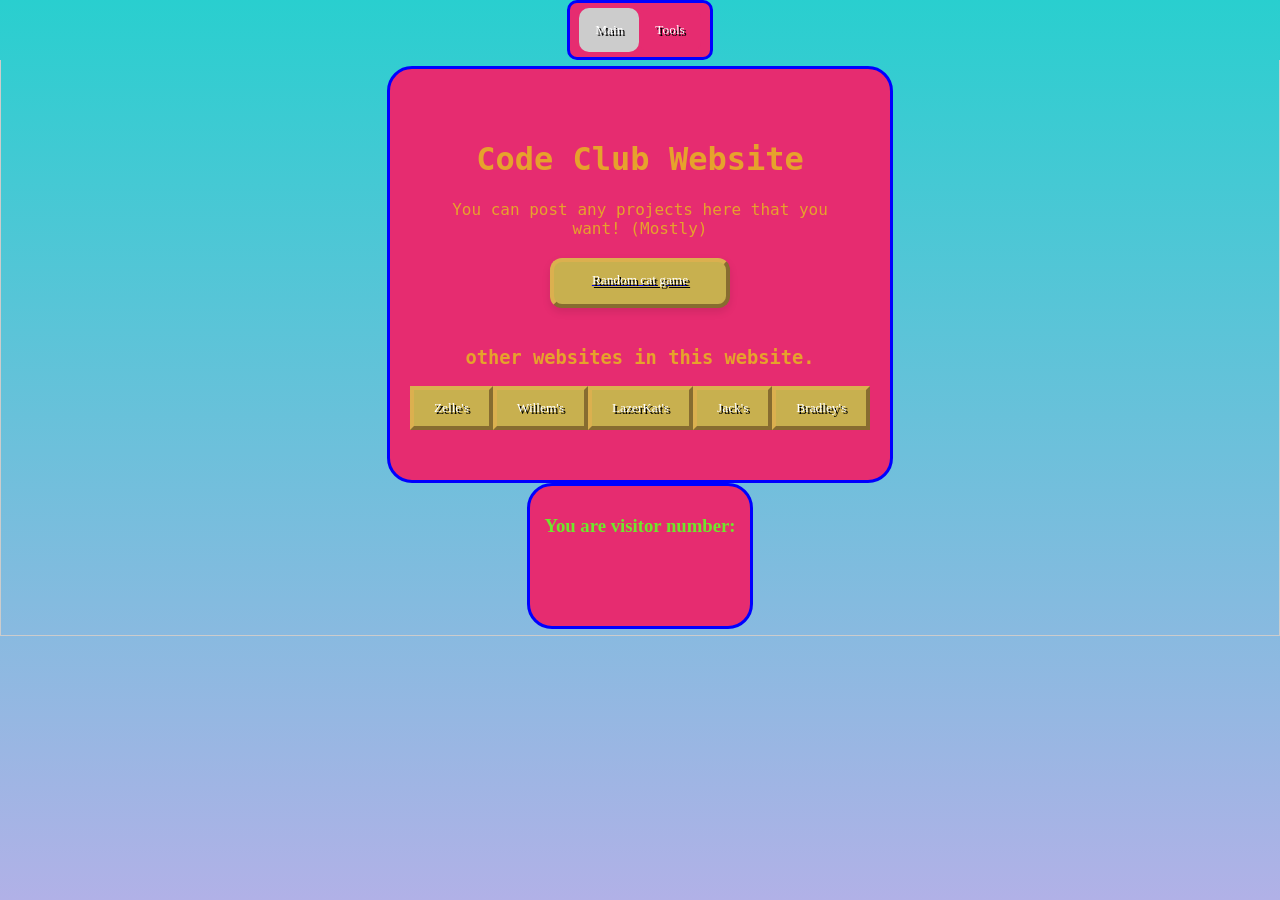
<file: index.html>
<!DOCTYPE html>
<html>
  <script>
function openTab(evt, cityName) {
  var i, tabcontent, tablinks;
  tabcontent = document.getElementsByClassName("tabcontent");
  for (i = 0; i < tabcontent.length; i++) {
    tabcontent[i].style.display = "none";
  }
  tablinks = document.getElementsByClassName("tablinks");
  for (i = 0; i < tablinks.length; i++) {
    tablinks[i].className = tablinks[i].className.replace(" active", "");
  }
  document.getElementById(cityName).style.display = "block";
  evt.currentTarget.className += " active";
}
function onload(){
document.getElementById("defaultOpen").click();
}
  </script>
  <style>
  #text {
    font-family: OCR A Std, monospace;
    text-align: center;
    color: #E6A22C;
  }
 .tablinks{
	border-radius: 10px;
	padding: 5px 5px;
  font-family: "Comic Sans MS", cursive;
  color: #fff;
  background: #887CC8;
  text-shadow: 2px 2px #000;
  border: 4px outset #f0f;
 }
.tab {
  overflow: hidden;
}
.tab button {
  background-color: inherit;
  float: left;
  border: none;
  outline: none;
  cursor: pointer;
  padding: 14px 16px;
  transition: 0.3s;
}
.tab button:hover {
  background-color: #DDFDFF;
}
.tab button.active {
  background-color: #ccc;
}
.tabcontent {
  display: none;
  padding: 6px 12px;
  border: 1px solid #ccc;
  border-top: none;
}
  #tabholder {
  border-radius: 10px;
  width: 130px;
  border: solid blue;
  background-color: #E62C70;
  padding: 5px;
  margin: auto;
  }
  #main {
  border-radius: 25px;
  width: 400px;
  border: solid blue;
  background-color: #E62C70;
  padding: 50px;
  margin: auto;
  }
  #counter{
  border-radius: 25px;
  width: 200px;
  border: solid blue;
  background-color: #E62C70;
  padding: 10px;
  margin: auto;
  height: 120px;
  }
  }
  img {
  display: block;
  margin: auto;
  display: flex;
  }
  body {
  min-height: 100vh;
  background-attachment: fixed;
  background: linear-gradient(180deg, #29cfcf, #b1b1e7);
  margin: 0;
  .center {
  display: flex; 
  margin: auto; 
  justify-content: center;
  }
  .rotate {
      transform: rotate(-30deg);
  }
  .twist {
  padding: 10px 20px;
  transition: 1s;
  font-family: "Comic Sans MS", cursive;
  color: #fff;
  background: #887CC8;
  text-shadow: 2px 2px #000;
  border: 4px outset #f0f;
}
.twist:hover, .easyhome:hover {
  transform: rotate(360deg);
}nset #f0f;

  .twist2 {
  padding: 10px 20px;
  transition: 2s;
  font-family: "Comic Sans MS", cursive;
  color: #fff;
  background: #C8B04F;
  text-shadow: 2px 2px #000;
  border: 4px outset #DBB04F;
}
}
    @keyframes track {
    from {background-color: red;}
    to {background-color: yellow;}
    }
   .side {
   flex: 20%;
    background-color: #f1f1f1;
    padding: 20px;
   }
.main {
  flex: 20%;
  background-color: white;
  padding: 20px;
}#gallery {
    display: grid;
    grid-template-columns: repeat(auto-fill, minmax(250px, 1fr));
    gap: 15px; 
    padding: 20px;
}

#gallery button {
    width: 50%;
    height: 50px;
    object-fit: cover;
    border-radius: 12px;
    box-shadow: 0 4px 8px rgba(0,0,0,0.1);
    transition: transform 0.5s ease;
}

#gallery button:hover {
    transform: rotate(10deg);
    cursor: pointer;
}

  </style>
  <body onload="onload();">
    <title>WHS's Website</title>
	<div class="tab center" id="tabholder">
  	<button class="tablinks" id="defaultOpen" onclick="openTab(event, 'First')">Main</button>
  	<button class="tablinks" onclick="openTab(event, 'Second')">Tools</button>
	</div>
<div id="First" class="tabcontent">
  <div id="main">
    <h1 id="text">Code Club Website</h1>
      <p id="text" class="center">You can post any projects here that you want! (Mostly)</p>
	  <div id="gallery">
      <a href="http://martycat111.github.io"><button class="twist2 center">Random cat game</button></a>
	  </div>
	  <h3 id="text">other websites in this website.</h3>
	  <div class="center">
	  <a href="/zelle/index.html"><button class="twist2">Zelle's</button></a>
	  <a href="/willemsite/index.html"><button class="twist2">Willem's</button></a>
	  <a href="/lazerkat/index.html"><button class="twist2">LazerKat's</button></a>
	  <a href="/Jack L'Estrange/index.html"><button class="twist2">Jack's</button></a>
	  <a href="/Bradley/bradleys_home.html"><button class="twist2">Bradley's</button></a>
	  </div>
    </div>
    <div id="counter" style="display: flex; flex-direction: column; align-items: center; text-align: center;">
    <h3 style="color: #70E62C; font-family: Consolas;">You are visitor number:
    </h3><div>
    <script type="text/javascript" src="https://counter.websiteout.com/js/24/4/0/0"></script>
    </div>
    </div>
</div>

<div id="Second" class="tabcontent">
	<div id="main" class= "center">
  <a href="https://notepad-plus-plus.org"><img src="npp.png"></img></a>
  <p id="text">NotePad ++</p>
  <h5 id ="text">Really good text editor.</h5>
  </div
</div>
    </body>
</html>
</file>
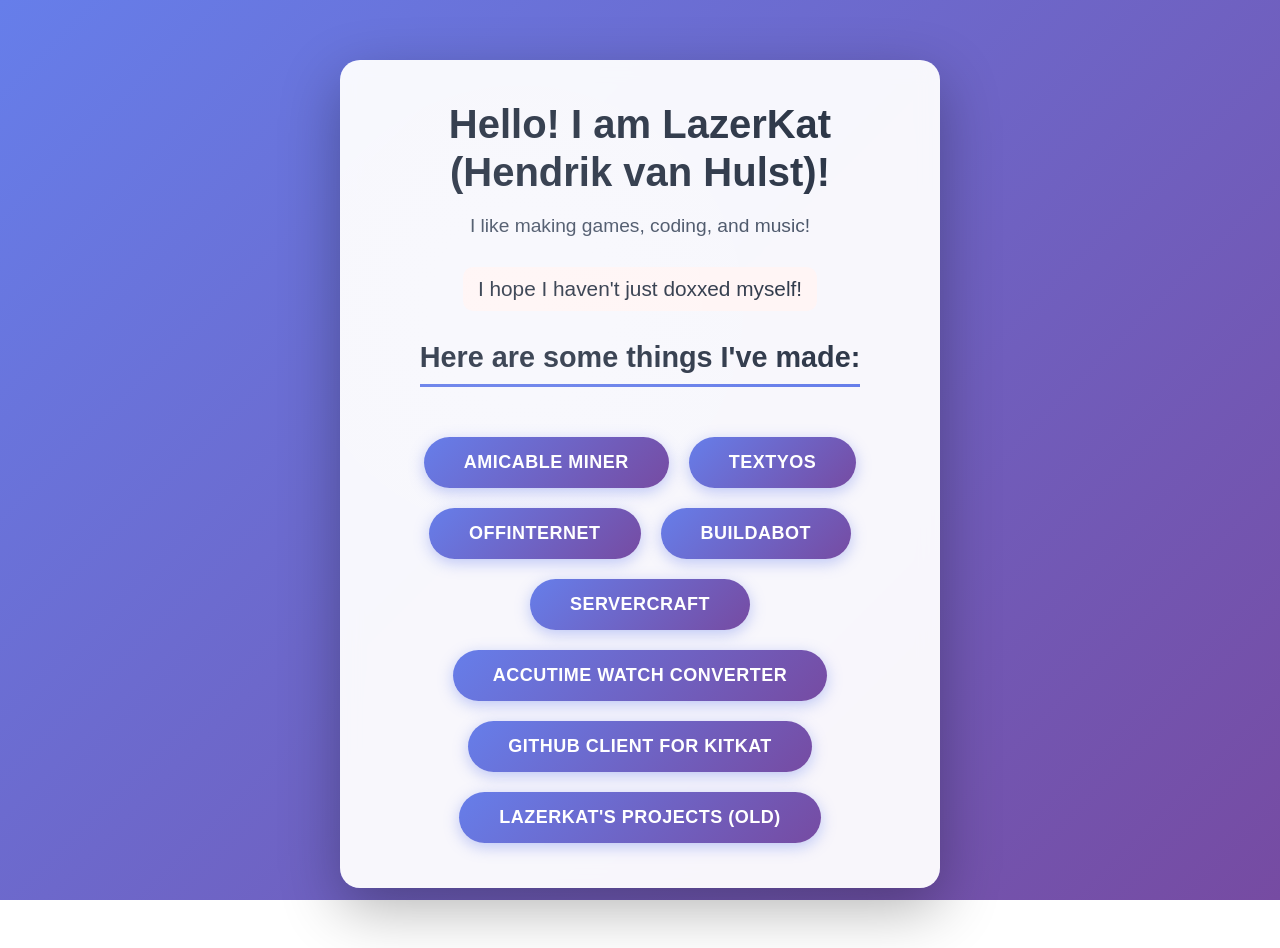
<file: lazerkat/index.html>
<!DOCTYPE html>
<html lang="en">
<head>
    <meta charset="UTF-8">
    <meta name="viewport" content="width=device-width, initial-scale=1.0">
    <title>LazerKat's Projects</title>
    <style>
        * {
            margin: 0;
            padding: 0;
            box-sizing: border-box;
        }

        .background-gradient {
            position: fixed;
            top: 0;
            left: 0;
            width: 100%;
            height: 100%;
            background: linear-gradient(135deg, #667eea 0%, #764ba2 100%);
            z-index: -1;
        }

        body {
            font-family: -apple-system, BlinkMacSystemFont, 'Segoe UI', Roboto, Oxygen, Ubuntu, Cantarell, sans-serif;
            min-height: 100vh;
            display: flex;
            justify-content: center;
            align-items: center;
            padding: 20px;
            position: relative;
        }

        .card {
            background: rgba(255, 255, 255, 0.95);
            backdrop-filter: blur(10px);
            border-radius: 20px;
            padding: 40px;
            box-shadow: 0 20px 60px rgba(0,0,0,0.3);
            max-width: 600px;
            width: 100%;
            transition: transform 0.3s ease;
            text-align: center;
            margin: 40px auto;
        }

        .card:hover {
            transform: translateY(-5px);
        }

        h1 {
            font-size: 2.5em;
            color: #2d3748;
            margin-bottom: 15px;
            font-weight: 700;
            line-height: 1.2;
        }

        p {
            font-size: 1.2em;
            color: #4a5568;
            margin-bottom: 25px;
            line-height: 1.6;
        }

        h3 {
            font-size: 1.3em;
            color: #2d3748;
            margin-bottom: 30px;
            font-weight: 500;
            padding: 10px 15px;
            background: #fff5f5;
            border-radius: 10px;
            display: inline-block;
            margin-left: auto;
            margin-right: auto;
        }

        h2 {
            font-size: 1.8em;
            color: #2d3748;
            margin-bottom: 25px;
            font-weight: 600;
            border-bottom: 3px solid #667eea;
            padding-bottom: 10px;
            display: inline-block;
            margin-left: auto;
            margin-right: auto;
        }

        button {
            color: #ffffff;
            background: linear-gradient(135deg, #667eea 0%, #764ba2 100%);
            font-size: 18px;
            font-weight: 600;
            border: none;
            padding: 15px 40px;
            cursor: pointer;
            border-radius: 50px;
            letter-spacing: 0.5px;
            text-transform: uppercase;
            box-shadow: 0 4px 15px rgba(102, 126, 234, 0.4);
            transition: all 0.3s ease;
            position: relative;
            overflow: hidden;
            display: inline-block;
            margin: 5px;
        }

        button:hover {
            transform: translateY(-2px);
            box-shadow: 0 7px 20px rgba(102, 126, 234, 0.6);
        }

        button:active {
            transform: translateY(0);
        }

        button::after {
            content: '';
            position: absolute;
            top: 50%;
            left: 50%;
            width: 5px;
            height: 5px;
            background: rgba(255, 255, 255, 0.5);
            opacity: 0;
            border-radius: 100%;
            transform: scale(1, 1) translate(-50%);
            transform-origin: 50% 50%;
        }

        @keyframes ripple {
            0% {
                transform: scale(0, 0);
                opacity: 1;
            }
            20% {
                transform: scale(25, 25);
                opacity: 1;
            }
            100% {
                opacity: 0;
                transform: scale(40, 40);
            }
        }

        button:focus:not(:active)::after {
            animation: ripple 1s ease-out;
        }

        .card::before {
            content: '';
            position: absolute;
            top: 0;
            left: 0;
            right: 0;
            bottom: 0;
            background: radial-gradient(circle at 30% 30%, rgba(255,255,255,0.1) 0%, transparent 50%);
            pointer-events: none;
            border-radius: 20px;
        }

        .button-container {
            display: flex;
            flex-wrap: wrap;
            justify-content: center;
            gap: 10px;
            margin-top: 20px;
        }

        @media (max-width: 480px) {
            .card {
                padding: 25px;
            }
            
            h1 {
                font-size: 2em;
            }
            
            button {
                width: 100%;
                padding: 15px 20px;
                margin: 5px 0;
            }
        }
    </style>
</head>
<body>
    <div class="background-gradient"></div>
    
    <div class="card">
        <h1>Hello! I am LazerKat (Hendrik van Hulst)!</h1>
        <p>I like making games, coding, and music!</p>
        <h3>I hope I haven't just doxxed myself!</h3>
        <h2>Here are some things I've made:</h2>
        
        <div class="button-container">
            <button type="button" onclick="window.open('http://lazerkatsweirdstuff.github.io/amicable-miner', '_blank')">
                Amicable Miner
            </button>
            
            <button type="button" onclick="window.open('https://github.com/lazerkatsweirdstuff/TextyOS', '_blank')">
                TextyOS
            </button>
            
            <button type="button" onclick="window.open('https://github.com/lazerkatsweirdstuff/offinternet', '_blank')">
                OffInternet
            </button>
            
            <button type="button" onclick="window.open('https://github.com/lazerkatsweirdstuff/BuildABot', '_blank')">
                BuildABot
            </button>
            
            <button type="button" onclick="window.open('https://github.com/lazerkatsweirdstuff/servercraft', '_blank')">
                ServerCraft
            </button>
            
            <button type="button" onclick="window.open('https://github.com/lazerkatsweirdstuff/accutime-watch-converter', '_blank')">
                Accutime Watch Converter
            </button>
            
            <button type="button" onclick="window.open('https://github.com/lazerkatsweirdstuff/github-client-for-kitkat', '_blank')">
                GitHub Client for kitkat
            </button>
            
            <button type="button" onclick="window.open('https://github.com/lazerkatsweirdstuff/lazerkatsprojects', '_blank')">
                LazerKat's Projects (Old)
            </button>
        </div>
    </div>
</body>
</html>
</file>
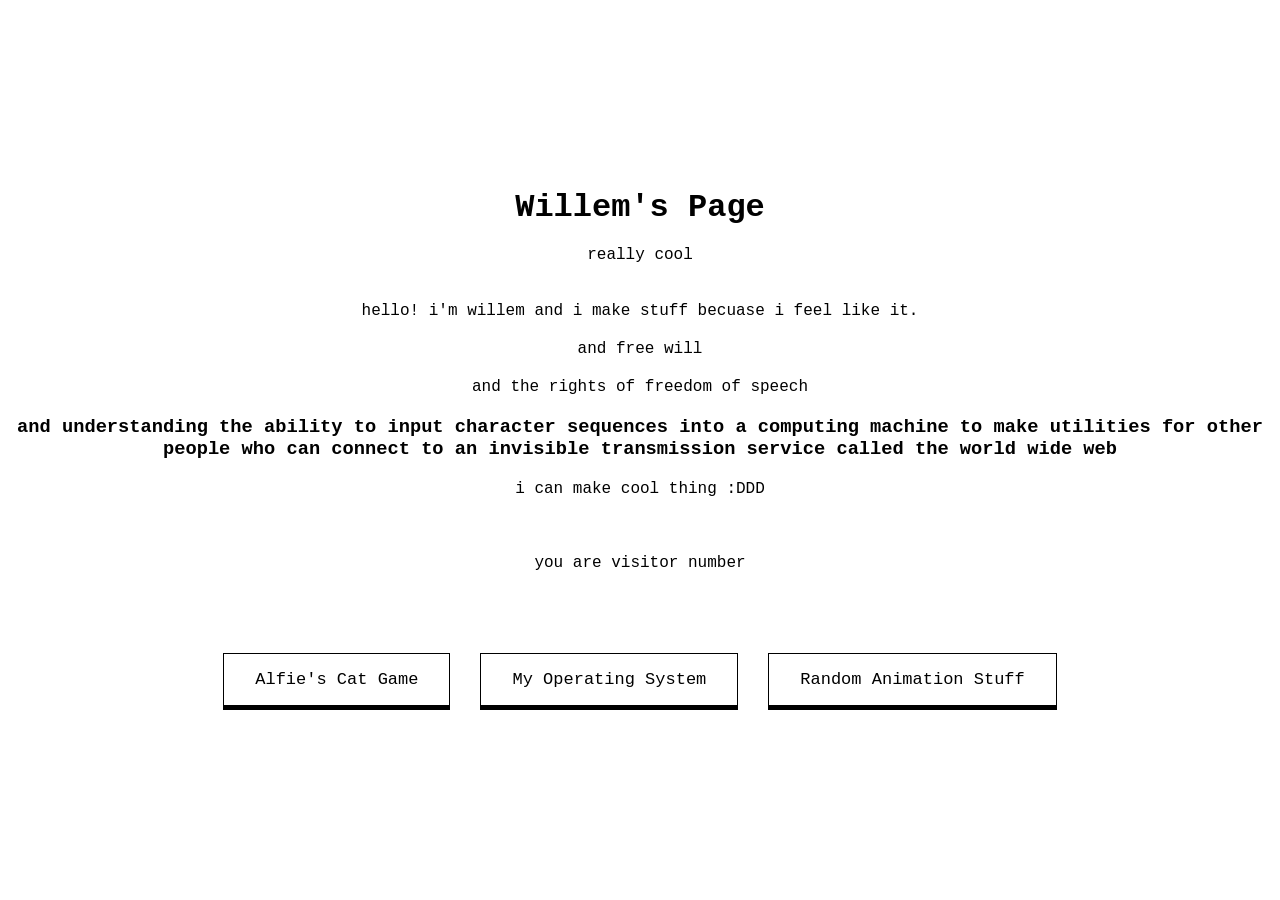
<file: willemsite/index.html>
<!DOCTYPE html>
<html>
<head>
    <style>
        body, html {
            height: 100%;
            margin: 0;
            display: flex;
            flex-direction: column;
            justify-content: center;
            align-items: center;
            background-color: white;
        }

        p, h3, button {
            color: black;
            text-align: center;
            font-family: "Lucida Console", "Courier New", monospace;
            margin: 10px 0;
        }
        
        h1 {
            font-weight: 900;
            color: black;
            text-align: center;
            font-family: "Lucida Console", "Courier New", monospace;
            margin: 10px 0;
        }

        #counter {
            display: flex;
            flex-direction: column;
            align-items: center;
            text-align: center;
            margin: 10px 0;
        }

        .cat {
            box-shadow: 0px 4px 0px 0px #000000;
            background: linear-gradient(to bottom, #ffffff 5%, #ffffff 100%);
            background-color: #ffffff;
            border: 1px solid #000000;
            display: inline-block;
            cursor: pointer;
            color: #000000;
            font-family: "Lucida Console", "Courier New", monospace;
            font-size: 17px;
            padding: 16px 31px;
            text-decoration: none;
            margin: 5px;
        }
        
        .cat:hover {
            background: linear-gradient(to bottom, #ffffff 5%, #ffffff 100%);
            background-color: #ffffff;
        }
        
        .cat:active {
            position: relative;
            top: 1px;
        }

        .button-container {
            display: flex;
            gap: 10px;
            justify-content: center;
            margin: 10px 0;
        }
    </style>
    <title>Willem's Site idk</title>
</head>
<body>
    
    <h1>Willem's Page</h1>
    <p>really cool</p>
    <br>
    <p>hello! i'm willem and i make stuff becuase i feel like it.</p>
    <p>and free will</p>
    <p>and the rights of freedom of speech</p>

    <h3>and understanding the ability to input character sequences into a computing machine to make utilities for other people who can connect to an invisible transmission service called the world wide web</h3>

    <p>i can make cool thing :DDD</p>

    <br></br>
    <p>you are visitor number</p>
    
    <div id="counter">
        <script type="text/javascript" src="https://counter.websiteout.com/js/5/0/0/0"></script>
    </div>
    
    <br></br>
    
    <div class="button-container">
        <a href="http://martycat111.github.io" class="cat">Alfie's Cat Game</a>
        <br></br>
        <a href="https://github.com/3DGameMaker/MiniWINCMD" class="cat">My Operating System</a>
        <br></br>
        <a href="animation.html" class="cat">Random Animation Stuff</a>
    </div>
</body>
</html>
</file>
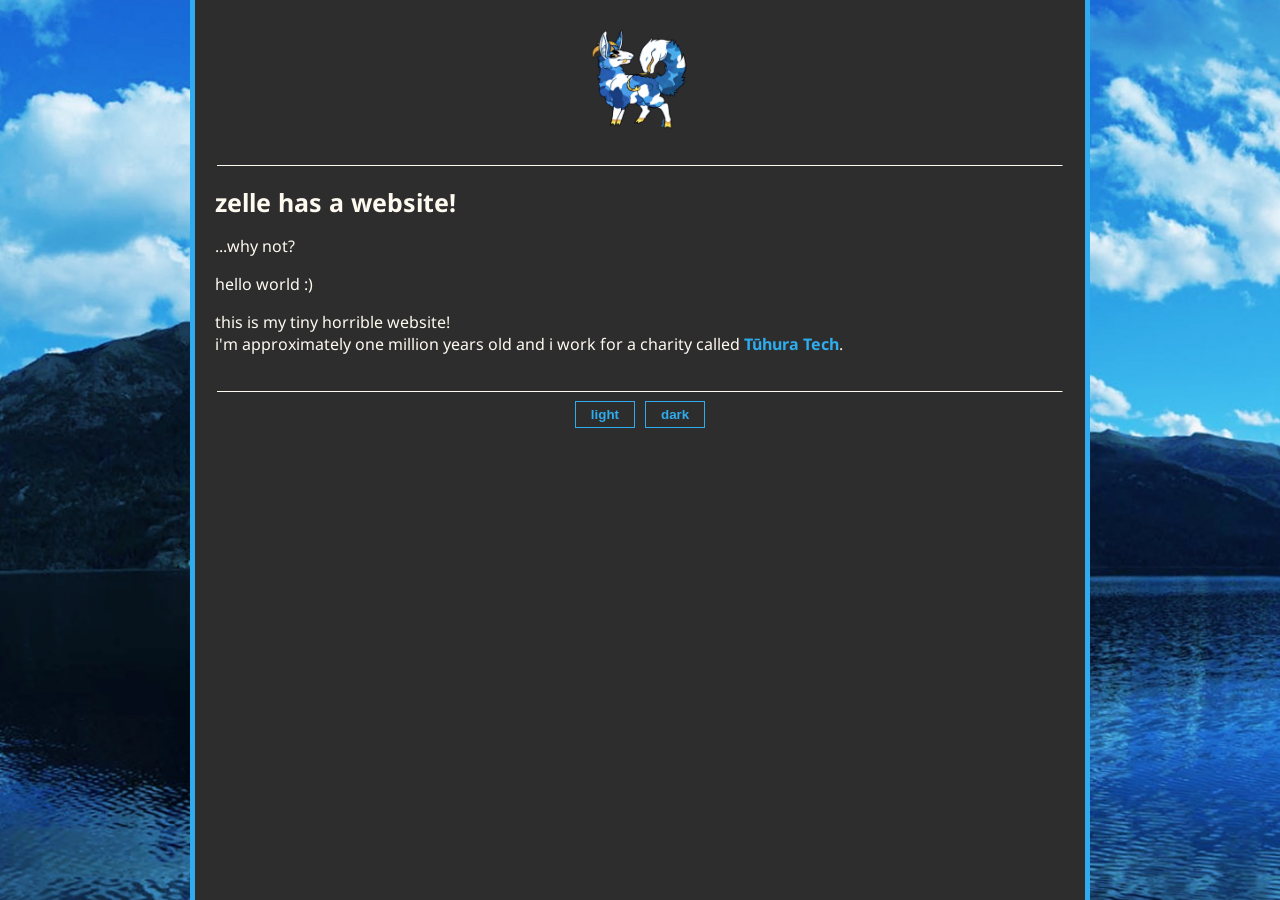
<file: zelle/index.html>
<!DOCTYPE html>
<html lang="en-US">
<head>
    <meta charset="utf-8" />
<meta http-equiv="X-UA-Compatible" content="IE=edge" />
<meta name="viewport" content="width=device-width, initial-scale=1" />
<meta name="generator" content="HTMLy" />
<link rel="icon" type="image/png" href="https://bfdejlvhar.github.io/zelle/favicon.png" />
    <title>zelle's website!</title>
    <meta name="description" content="everyone should have a personal website, even me"/>
    <link rel="stylesheet" type="text/css" href="https://bfdejlvhar.github.io/zelle/dark.css">
    <link id="theme-style" rel="stylesheet" href="https://bfdejlvhar.github.io/zelle/styles.css">
    <script>
    function changeStyle(style) {
    if (style == null)
        style = localStorage.getItem("style");
        if (style == null)
            style = "dark";
    document.querySelector("link[type='text/css']").setAttribute("href", "https://bfdejlvhar.github.io/zelle/" + style + ".css");
    localStorage.setItem("style", style);
}

changeStyle();
</script>
<!-- HTML5 shim and Respond.js for IE8 support of HTML5 elements and media queries -->
    <!--[if lt IE 9]>
      <script src="https://oss.maxcdn.com/html5shiv/3.7.2/html5shiv.min.js"></script>
      <script src="https://oss.maxcdn.com/respond/1.4.2/respond.min.js"></script>
    <![endif]-->
</head>

<body class="in-front" itemscope="itemscope" itemtype="http://schema.org/Blog">
    <!-- ******HEADER****** -->
        <div id="container">
            <div id="headerArea">
                <div id="header">
                <div class="logo"><img class="logo-image" src="https://bfdejlvhar.github.io/zelle/lamb.png"/></div>
                </div>

            <div id="flex">

                <main>
                    <section class="inpage post section" itemprop="blogPost" itemscope="itemscope" itemtype="http://schema.org/BlogPosting">
    <div class="section-inner">
        <div class="content">
            
            <div class="item">
                <h1 class="title" itemprop="headline">zelle has a website!</h1>                 <div class="desc text-left" itemprop="articleBody">
                    <p>...why not?</p>

<p>hello world :)</p>

<p>this is my tiny horrible website!<br>
    i'm approximately one million years old and i work for a charity called <a href="https://tuhuratech.org.nz/">Tūhura Tech</a>.</p>
                </div><!--//desc-->
            </div><!--//item-->
        </div><!--//content-->
    </div><!--//section-inner-->
</section><!--//section-->                </main>

            </div>
            <footer id="footer"><button onclick="changeStyle('light')">light</button><button onclick="changeStyle('dark')">dark</button></footer>
        </div>
</body>
</html>
</file>
